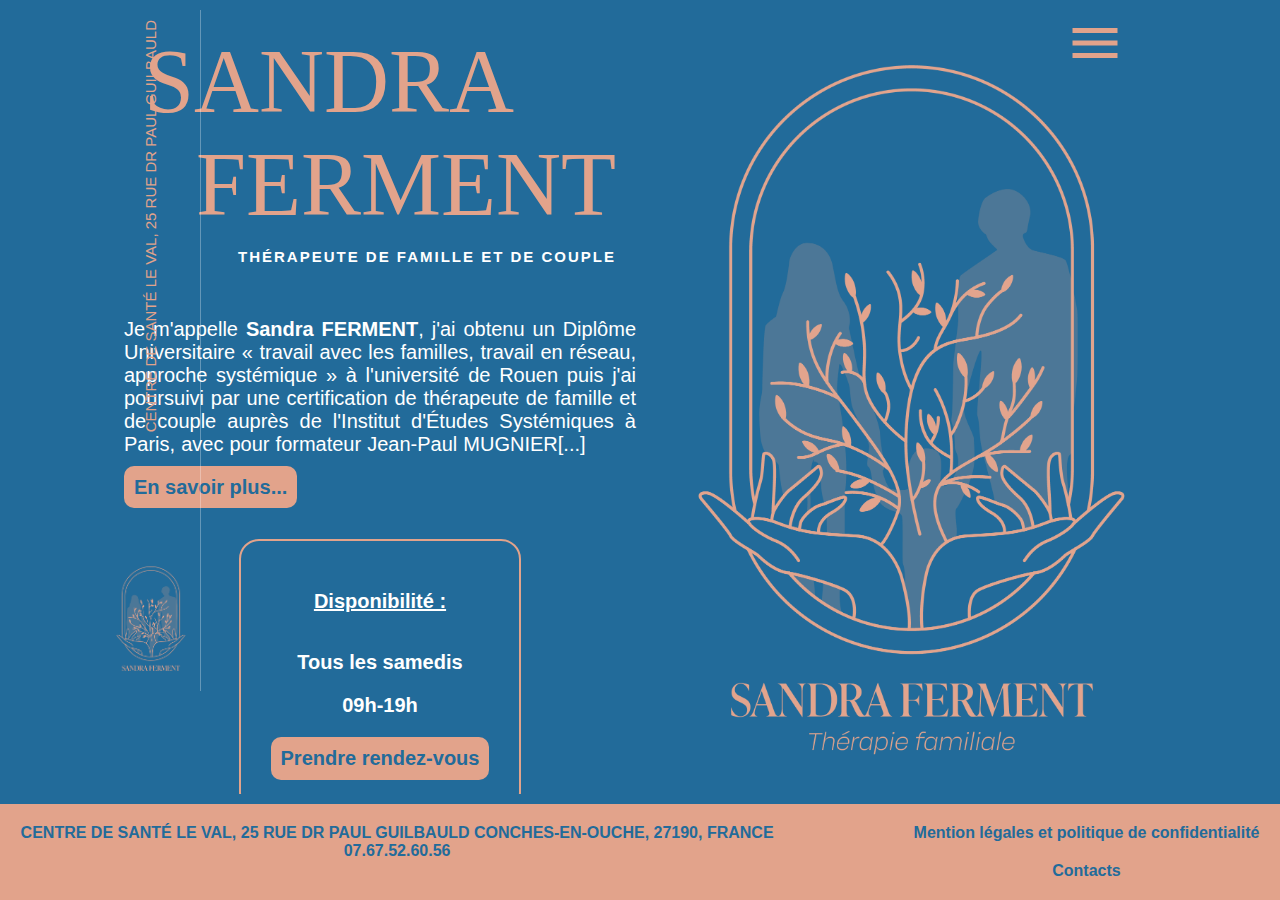
<file: Site Web SANDRA FERMENT/index.html>
<!DOCTYPE html>
<html lang="fr">
    <head>
        <meta>
        <title>Sandra - Thérapie Familliale</title>
        <meta charset="utf-8">
        <meta name="viewport" content="width=device-width, initial-scale=1">
        <meta name="description" content="Sandra FERMENT, Thérapeute de famille et de couple propose ses services avec une approche bienveillante et systémique.">
        <link rel="stylesheet" href="styles/style.css">
        <link rel="icon" href="assets/logo SF-03.png">
        <script src="scripts/script.js" defer></script>
    </head>

    <body>

        <main class="content">        
            <div class="container"><!--Conteneur principal-->
                <div class="aside_container fixed-left"> <!--Bande vertical gauche-->

                        <p class="left_aside aside_block">CENTRE DE SANTÉ LE VAL, 25 RUE DR PAUL GUILBAULD</p>

                    <div class="aside_block">
                        <a href="index.html"><img src="assets/logo SF-04.png" alt="Sandra FERMENT Thérapeute Familiale - Logo" width="80"></a>
                    </div>
                </div> <!--Bande vertical gauche-->

                <div class ="container main-box" style="flex-direction: column;"><!--Block titre + description + dispo-->
                    <div>
                        <header class="block titre-principal">
                            <h1 class="prenom">SANDRA </h1>
                            <h1 class="nom">FERMENT</h1>
                            <h2 class="profession">Thérapeute de famille et de couple</h2>
                        </header>
                        <section class="main_content">
                            <p>Je m'appelle <span class="bold">Sandra FERMENT</span>, j'ai obtenu un Diplôme Universitaire « travail avec les familles, travail en réseau, 
                                approche systémique » à l'université de Rouen puis j'ai 
                                poursuivi par une certification de thérapeute de famille 
                                et de couple auprès de l'Institut d'Études Systémiques 
                                à Paris, avec pour formateur Jean-Paul MUGNIER[...]</p>
                        </section>
                            <a href="A-Propos.html" class="btn">En savoir plus...</a>
                    </div>
                            <aside class="block" style="align-self: center;">
                                <div class="dispo_box">
                                    <p style="text-decoration: underline; line-height: 20px;">Disponibilité :</p>
                                    <p style="margin-bottom: 0;">Tous les samedis</p>
                                    <p>09h-19h</p>
                                    <a href="Rendez-vous.html" class="btn">Prendre rendez-vous</a>
                                </div>
                            </aside>
                </div><!--Block titre + description + dispo-->

                <div class="block grand-logo"><img src="assets/logo SF-01.png" alt="Sandra FERMENT Thérapeute Familiale - Logo" width="500"></div>
     


                
            </div><!--Conteneur principal-->
            
            
        </main>
        
        <nav id="mySidenav" class="sidenav">
            <a id="closeBtn" href="#" class="close"><img src="assets/close-circle-outline.svg" alt="Fermer" width="50px"></a>
                <ul>
                    <li></li>
                    <li class="current"><a href="index.html">Accueil</a></li>
                    <li><a href="A-Propos.html">À propos</a></li>
                    <li><a href="Rendez-vous.html">Rendez-vous</a></li>
                    <li><a href="Contact.html">Contactez-moi</a></li>
                </ul>
            </a>
        </nav>
        <div class="fixed-right">
            <a href="#" id="openBtn" >
                <img src="assets/menu.svg" alt="Menu Burger" width="40%" class="burgerButton">
            </a>
        </div>

    <footer class="content">
        <div class="container bold">
            <div class="block" style="flex-direction: column;">
                <p>CENTRE DE SANTÉ LE VAL, 25 RUE DR PAUL GUILBAULD
                    CONCHES-EN-OUCHE, 27190, FRANCE</p>
                <p>07.67.52.60.56</p>
            </div>
            <div class="block">
                <p class="container" style="flex-direction: column;">
                    <a href="MentionsLegales.html">Mention légales et politique de confidentialité</a>
                    <a href="Contact.html">Contacts</a>
                </p>
            </div>
        </div>
    </footer>
    </body>
</html>
</file>
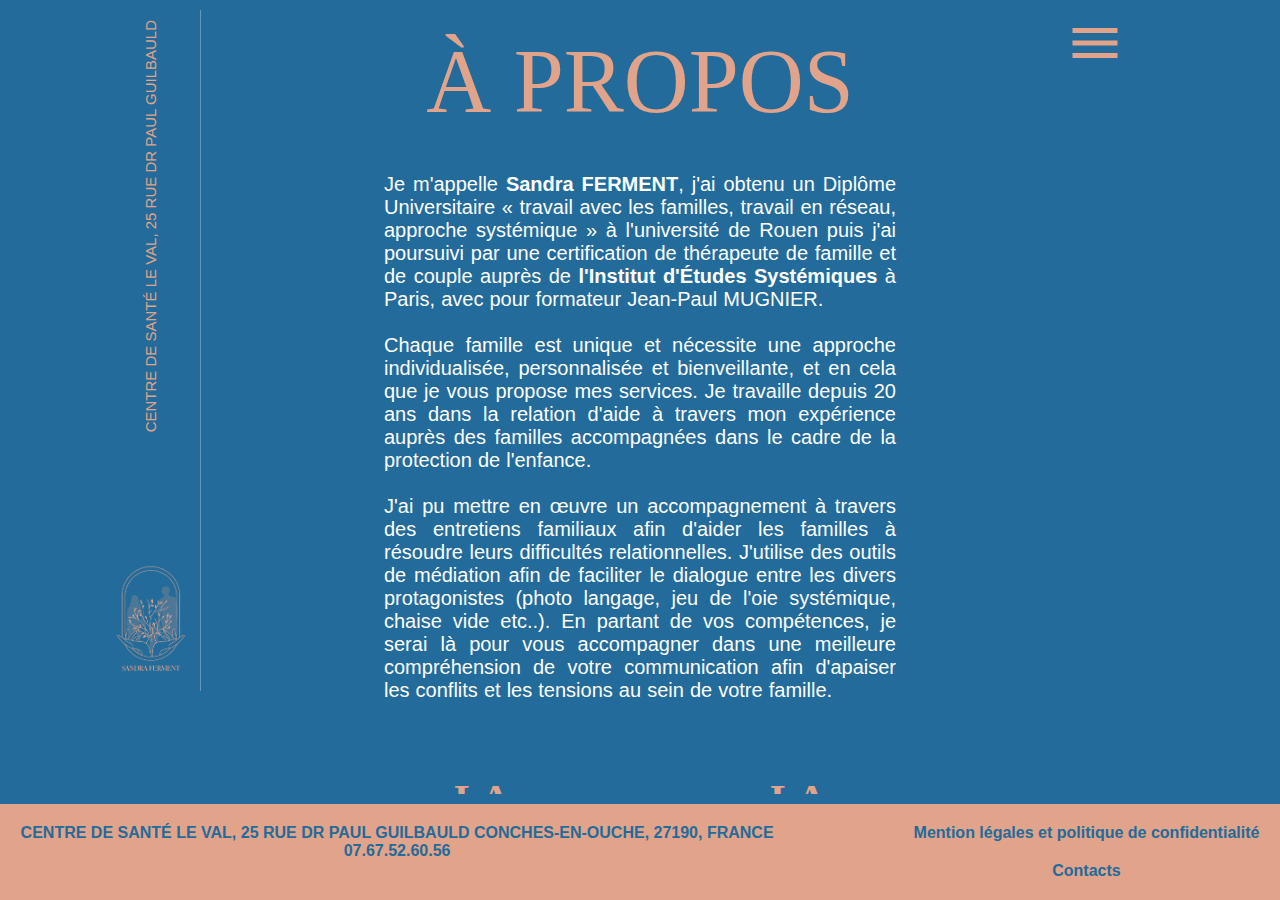
<file: Site Web SANDRA FERMENT/A-Propos.html>
<!DOCTYPE html>
<html lang="fr">
    <head>
        <title>Sandra FERMENT - A propos</title>
        <meta charset="utf-8">
        <meta name="viewport" content="width=device-width, initial-scale=1">
        <meta name="description" content="Sandra FERMENT, Thérapeute de famille et de couple propose ses services avec une approche bienveillante et systémique.">
        <link rel="stylesheet" href="styles/style.css">
        <link rel="icon" href="assets/logo SF-03.png">
        <Script src="scripts/script.js" defer></Script>
    </head>

    <body>

        <main class="content">        
            <div class="container">

                <!--Bande vertical gauche-->
                <div class="aside_container fixed-left"> 

                        <p class="left_aside aside_block">CENTRE DE SANTÉ LE VAL, 25 RUE DR PAUL GUILBAULD</p>

                    <div class="aside_block">
                        <a href="index.html"><img src="assets/logo SF-04.png" alt="Sandra FERMENT Thérapeute Familiale - Logo" width="80"></a>
                    </div>
                </div> 
                <!--=====================-->

                <!--Block titre + description + dispo-->
                <div class ="container main-box" style="flex-direction: column;">
                    <div>
                        <header class="block titre-principal">
                            <h1 class="grandTitre">À propos</h1>
                        </header>
                        <section class="main_content">
                            <p>Je m'appelle <span class="bold">Sandra FERMENT</span>, j'ai obtenu un Diplôme Universitaire « travail avec les 
                                familles, travail en réseau, 
                                approche systémique » à l'université de Rouen puis j'ai 
                                poursuivi par une certification de thérapeute de famille 
                                et de couple auprès de <span class="bold">l'Institut d'Études Systémiques</span> 
                                à Paris, avec pour formateur Jean-Paul MUGNIER.<br><br>
                                Chaque famille est unique et nécessite une approche individualisée, personnalisée et bienveillante, 
                                et en cela que je vous propose mes services. Je travaille depuis 20 ans dans la relation d'aide à 
                                travers mon expérience auprès des familles accompagnées dans le cadre de la protection de l'enfance.<br><br>
                                J'ai pu mettre en œuvre un accompagnement à travers des entretiens familiaux afin d'aider les familles 
                                à résoudre leurs difficultés relationnelles. J'utilise des outils de médiation afin de faciliter le dialogue 
                                entre les divers protagonistes (photo langage, jeu de l'oie systémique, chaise vide etc..). En partant de vos 
                                compétences, je serai là pour vous accompagner dans une meilleure compréhension de votre communication afin 
                                d'apaiser les conflits et les tensions au sein de votre famille.</p>
                        </section>
                        <div class="container">
                            <div class="block blockBox">
                                <header class="grandTitre"><h2>La thérapie familiale</h2></header>
                                <section class="main_content">
                                    <p>La thérapie familiale systémique est une technique spécifique de psychothérapie, 
                                        qui a pour but de favoriser les échanges entre les membres d’une famille. La thérapie 
                                        doit permettre aux membres d’une famille, d’évoluer ensemble vers un fonctionnement plus souple, 
                                        de dépasser une situation de crise, d’autoriser l’évolution individuelle de chacun des membres, 
                                        de trouver de nouveaux équilibres, d’éviter les répétitions transgénérationnelles et de comprendre 
                                        l’histoire et l’évolution de sa famille à travers l’utilisation d’objets de médiation et de mis en 
                                        situation. <br><br>
                                        Cette évolution tient compte des évènements et de l’histoire de la vie du groupe. Au cours des séances, 
                                        le dialogue des membres de la famille entre eux et avec le thérapeute aide à comprendre et résoudre les
                                        problèmes ou difficultés rencontrés par la famille. <br><br>
                                        Le thérapeute aide la famille à mettre en place de nouveaux comportements 
                                        plus sains en utilisant divers outils comme les jeux de rôles, par exemple. 
                                        L’approche systémique en thérapie familiale accorde une grande attention aux émotions ressenties par 
                                        la personne en souffrance, mais également à celles de son entourage et à leurs réactions.</p>
                                </div>

                                </section>
                            <div class="block blockBox">
                                <header class="grandTitre"><h2>La thérapie de couple</h2></header>
                                <section class="main_content">
                                    <p>Le couple peut traverser des épreuves, des doutes, des tempêtes, comment et où trouver de 
                                        l'aide pour affronter ces tourments? Je vous propose de vous recevoir dans le cadre d'une 
                                        thérapie de couple afin que chacun des membres reçoive l'écoute nécessaire et être compris 
                                        dans ses attentes, ses doutes et ses besoins propres face à l'entité couple. </p>
                                </div>

                                </section>
                            </div>

                        </div>
                    </div>
                </div>
            <!--=====================-->

                
            </div>

        </main>

        <nav id="mySidenav" class="sidenav">
            <a id="closeBtn" href="#" class="close"><img src="assets/close-circle-outline.svg" alt="fermer" width="50px"></a>
                <ul>
                    <li></li>
                    <li><a href="index.html">Accueil</a></li>
                    <li class="current"><a href="A-Propos.html">À propos</a></li>
                    <li><a href="Rendez-vous.html">Rendez-vous</a></li>
                    <li><a href="Contact.html">Contactez-moi</a></li>
                </ul>
            </a>
        </nav>
        <div class="fixed-right">
            <a href="#" id="openBtn" >
                <img src="assets/menu.svg" alt="Menu Burger" width="40%" class="burgerButton">
            </a>
        </div>

    <footer class="content">
        <div class="container bold">
            <div class="block" style="flex-direction: column;">
                <p>CENTRE DE SANTÉ LE VAL, 25 RUE DR PAUL GUILBAULD
                    CONCHES-EN-OUCHE, 27190, FRANCE</p>
                <p>07.67.52.60.56</p>
            </div>
            <div class="block">
                <p class="container" style="flex-direction: column;">
                    <a href="MentionsLegales.html">Mention légales et politique de confidentialité</a>
                    <a href="Contact.html">Contacts</a>
                </p>
            </div>
        </div>
    </footer>
    </body>
</html>
</file>
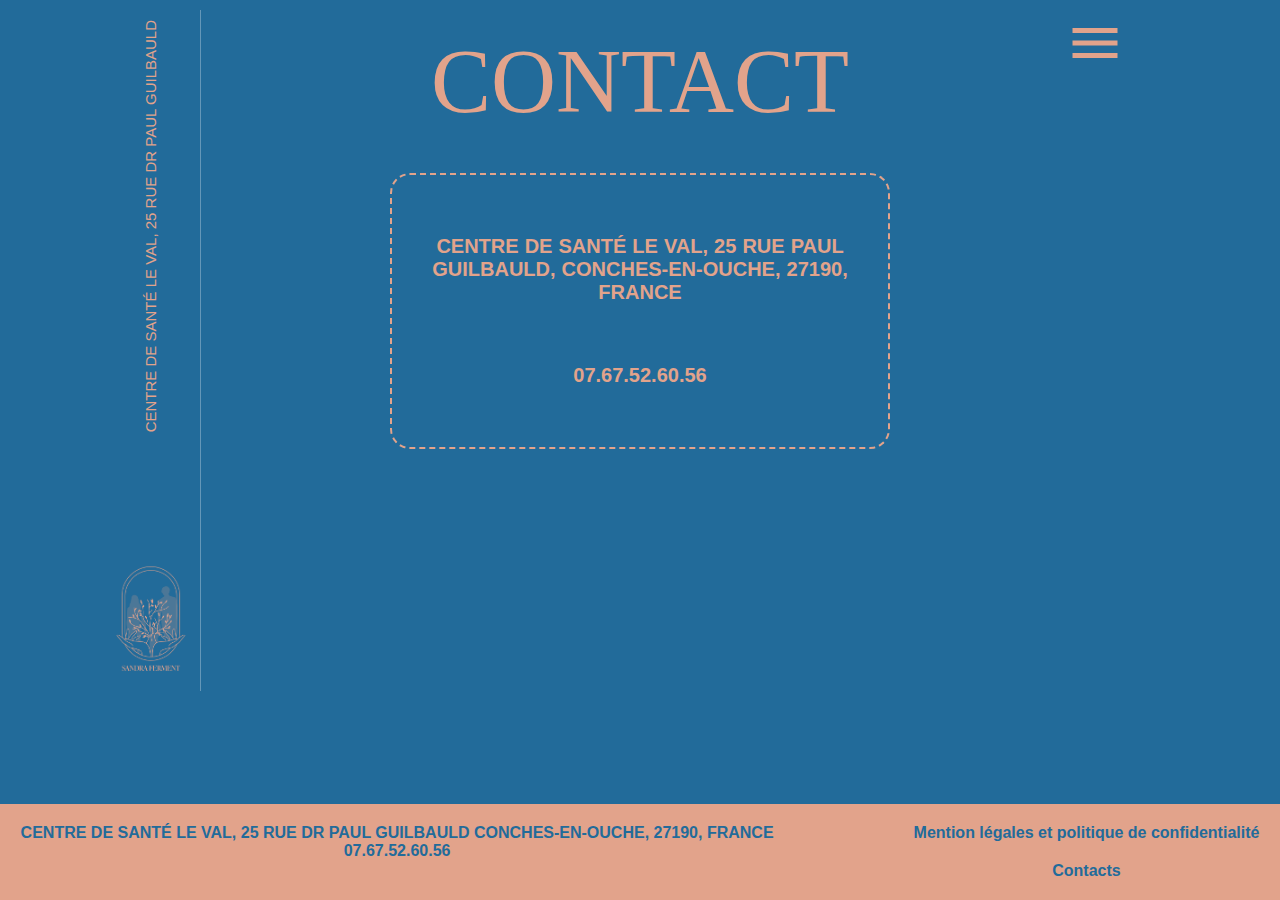
<file: Site Web SANDRA FERMENT/Contact.html>
<!DOCTYPE html>
<html lang="fr">
    <head>
        <title>Sandra FERMENT - Contact</title>
        <meta name="description" content="Sandra FERMENT, Thérapeute de famille et de couple propose ses services avec une approche bienveillante et systémique.">
        <meta charset="utf-8">
        <link rel="stylesheet" href="styles/style.css">
        <link rel="icon" href="assets/logo SF-03.png">
        <meta name="viewport" content="width=device-width, initial-scale=1">
        <script src="scripts/script.js" defer></script>
    </head>

    <body class="wrapper">

        <main class="content">        
            <div class="container"><!--Conteneur principal-->

                <div class="aside_container fixed-left"> <!--Bande vertical gauche-->

                        <p class="left_aside aside_block">CENTRE DE SANTÉ LE VAL, 25 RUE DR PAUL GUILBAULD</p>

                    <div class="aside_block">
                        <a href="index.html"><img src="assets/logo SF-04.png" alt="Sandra FERMENT Thérapeute Familiale - Logo" width="80"></a>
                    </div>
                </div> <!--Bande vertical gauche-->

                <div class ="container main-box columnBlock"><!--Block titre + description + dispo-->
                        <header class="block titre-principal"><h1 class="grandTitre">CONTACT</h1></header>
                        <section class="main_content block contact-box">
                            <p class="block lien">
                                <a href="https://www.google.com/maps/place/Th%C3%A9rapie+Familiale+-+Sandra+Ferment/@48.9662635,0.9425406,18z/data=!3m1!4b1!4m6!3m5!1s0x6347aa23d77841e3:0xbb8952223116530c!8m2!3d48.9662623!4d0.943451!16s%2Fg%2F11lzkdvgcb?entry=ttu&g_ep=EgoyMDI1MDIxNy4wIKXMDSoASAFQAw%3D%3D" target="_blank">CENTRE DE SANTÉ LE VAL, 25 RUE PAUL GUILBAULD, CONCHES-EN-OUCHE, 27190, FRANCE</a>
                            </p>
                            <p class="block lien">
                                <a href="tel:+33767526056">07.67.52.60.56</a>
                            </p>
                                </div>
                        </section>
                </div><!--Block titre + description + dispo-->
     
                
            </div><!--Conteneur principal-->

            
        </main>

        <nav id="mySidenav" class="sidenav">
            <a id="closeBtn" href="#" class="close"><img src="assets/close-circle-outline.svg" alt="fermer" width="50px"></a>
                <ul>
                    <li></li>
                    <li><a href="index.html">Accueil</a></li>
                    <li><a href="A-Propos.html">À propos</a></li>
                    <li><a href="Rendez-vous.html">Rendez-vous</a></li>
                    <li class="current"><a href="Contact.html">Contactez-moi</a></li>
                </ul>
            </a>
        </nav>
        <div class="fixed-right">
            <a href="#" id="openBtn" >
                <img src="assets/menu.svg" alt="Menu Burger" width="40%" class="burgerButton">
            </a>
        </div>

        <footer class="content">
            <div class="container bold">
                <div class="block" style="flex-direction: column;">
                    <p>CENTRE DE SANTÉ LE VAL, 25 RUE DR PAUL GUILBAULD
                        CONCHES-EN-OUCHE, 27190, FRANCE</p>
                    <p>07.67.52.60.56</p>
                </div>
                <div class="block">
                    <p class="container" style="flex-direction: column;">
                        <a href="MentionsLegales.html">Mention légales et politique de confidentialité</a>
                        <a href="Contact.html">Contacts</a>
                    </p>
                </div>
            </div>
        </footer>
    </body>
</html>
</file>
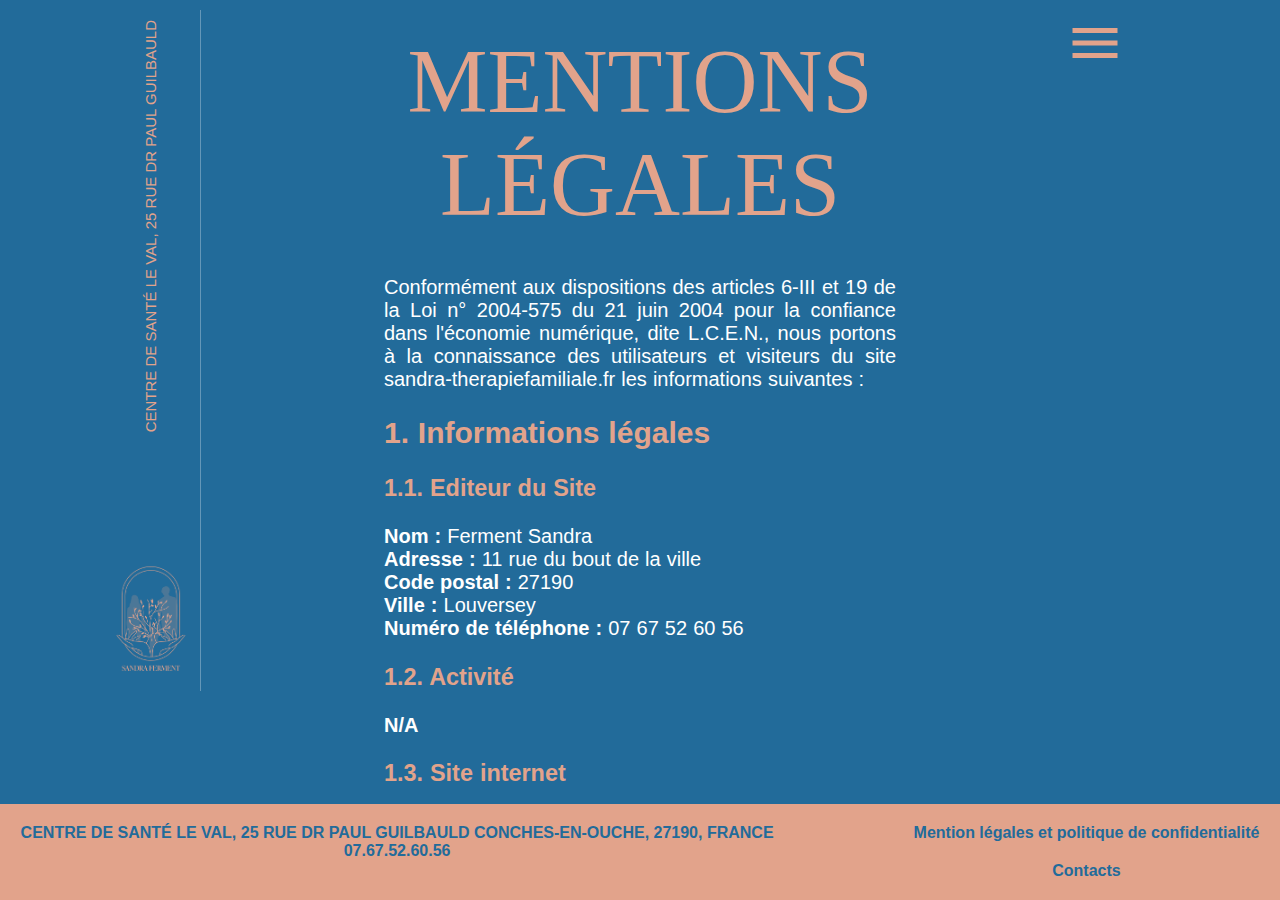
<file: Site Web SANDRA FERMENT/MentionsLegales.html>
<!DOCTYPE html>
<html lang="fr">
    <head>
        <title>Sandra FERMENT - Mentions Légales</title>
        <meta charset="utf-8">
        <link rel="stylesheet" href="styles/style.css">
        <link rel="icon" href="assets/logo SF-03.png">
        <meta name="viewport" content="width=device-width, initial-scale=1">
        <Script src="scripts/script.js" defer></Script>
    </head>

    <body>

        <main class="content">        
            <div class="container">

                <!--Bande vertical gauche-->
                <div class="aside_container fixed-left"> 

                        <p class="left_aside aside_block">CENTRE DE SANTÉ LE VAL, 25 RUE DR PAUL GUILBAULD</p>

                    <div class="aside_block">
                        <a href="index.html"><img src="assets/logo SF-04.png" alt="Logo" width="80"></a>
                    </div>
                </div> 
                <!--=====================-->

                <!--Block titre + description + dispo-->
                <div class ="container main-box" style="flex-direction: column;">
                    <div>
                        <section class="main_content">
                            <header class="block titre-principal">
                                <h1 class="grandTitre">Mentions légales</h1>
                            </header>
                            <p>
                                Conformément aux dispositions des articles 6-III et 19 de la Loi n° 2004-575 du 21 juin 2004 pour la confiance dans l'économie numérique, dite L.C.E.N., nous portons à la connaissance des utilisateurs et visiteurs du site sandra-therapiefamiliale.fr les informations suivantes :
                            </p>
                            <h2>1. Informations légales</h2>
                            <h3>1.1. Editeur du Site</h3>                        
                            <p>
                                <span class="bold">Nom : </span>Ferment Sandra <br/>
                                <span class="bold">Adresse : </span>11 rue du bout de la ville<br/>
                                <span class="bold">Code postal : </span> 27190<br/>
                                <span class="bold">Ville : </span> Louversey<br/>
                                <span class="bold">Numéro de téléphone : </span> 07 67 52 60 56
                            </p>
                            <h3>1.2. Activité</h3>
                            <p><span class="bold">N/A</span></p>
                            <h3>1.3. Site internet</h3>
                                Le site internet est hébergé sur le domaine : sandra-therapiefamiliale.fr
                            <h3>1.4. Responsable de la publication</h3>
                            <p>
                                Responsable de la publication : Ferment Sandra <br/>
                                Email : sandra.ferment26@gmail.com<br/>
                                Tél. : 07 67 52 60 56<br/>
                                Ville du tribunal de compétence en cas de litige : Évreux
                            </p>
                            <h3>1.5. Agence / Webmaster</h3>
                            <p>
                                Nom : Ferment Rémi <br/>
                                Adresse : 2617 B cité la Fayette<br/>
                                Code postal : 27000<br/>
                                Ville : Evreux<br/>
                                Pays : France<br/>
                                Email : ferment.remi.pro@gmail.com<br/>
                                Tél. : 06 51 27 20 26
                                
                            </p>
                            <h3>1.6. Hébergement</h3>
                            <p>
                                Entreprise : Gandi SAS<br/>
                                Adresse : 63/65 63 BOULEVARD MASSENA<br/>
                                Code postal : 75013<br/>
                                Ville : Paris<br/>
                                Pays : France<br/>
                                Site web : gandi.net
                            </p>
                            <h2>2. Présentation et principe</h2>
                            <p>
                                Est désigné ci-après : Utilisateur, tout internaute se connectant et utilisant le site susnommé : sandra-therapiefamiliale.fr
                                Ferment Sandra s’efforce de fournir sur le site sandra-therapiefamiliale.fr les informations les plus précises et à jour possibles 
                                (sous réserve de modifications apportées depuis leur mise en ligne), mais ne saurait garantir l'exactitude, la complétude et l'actualité 
                                des informations diffusées sur son site, qu’elles soient de son fait ou du fait des tiers partenaires qui lui fournissent ces informations. 
                                En conséquence, l'internaute devra donc s'assurer de l'exactitude des informations et signaler toutes modifications du site qu'il jugerait utile. 
                                Ferment Sandra n'est en aucun cas responsable de l'utilisation faite de ces informations, et de tout préjudice direct ou indirect pouvant en découler.
                            </p>
                            <h2>3. Accessibilité</h2>
                            <p>
                                Le site sandra-therapiefamiliale.fr est par principe accessible aux utilisateurs 24/24h, 7/7j, sauf interruption, programmée ou non, pour les besoins de sa 
                                maintenance ou en cas de force majeure. En cas d’impossibilité d’accès au service, Ferment Sandra s’engage à faire son maximum afin de rétablir l’accès au 
                                service. N’étant soumis qu’à une obligation de moyen, Ferment Sandra ne saurait être tenu pour responsable de tout dommage, quelle qu’en soit la nature, 
                                résultant d’une indisponibilité du service.
                            </p>
                            <h2>4. Propriété intellectuelle</h2>
                            <p>
                                Ferment Sandra est propriétaire exclusif de tous les droits de propriété intellectuelle ou détient les droits d’usage sur tous les éléments accessibles sur le 
                                site, tant sur la structure que sur les textes, images, graphismes, logo, icônes, sons, logiciels…
                                Toute reproduction totale ou partielle du site sandra-therapiefamiliale.fr, représentation, modification, 
                                publication, adaptation totale ou partielle de l'un quelconque de ces éléments est interdite, sauf autorisation 
                                écrite préalable de Ferment Sandra. À défaut, elle sera considérée comme constitutive d’une contrefaçon et passible 
                                de poursuite conformément aux dispositions des articles L.335-2 et suivants du Code de Propriété Intellectuelle.
                            </p>
                            <h2>5. Liens hypertextes et cookies</h2>
                            <h3>5.1. Liens hypertexte</h3>
                            <p>
                                Le site sandra-therapiefamiliale.fr peut contenir un certain nombre de liens hypertextes vers d’autres sites. Ferment Sandra ne dispose d'aucun moyen pour contrôler les sites en connexion avec son site internet et ne répond pas de la disponibilité de tels sites et sources externes, ni ne la garantit. Ferment Sandra ne peut être tenue pour responsable de tout dommage, de quelque nature que ce soit, résultant du contenu de ces sites ou sources externes, et notamment des informations, produits ou services qu’ils proposent.
                                Si vous naviguez vers un de ces sites, veuillez noter qu’ils possèdent leur propre politique de confidentialité et que notre responsabilité s’arrête au moment où vous quittez notre site.
                                Les propriétaires de sites internet tiers ne peuvent mettre en place un hyperlien en direction de ce site sans l'autorisation expresse et préalable de Ferment Sandra qui se réserve le droit d’accepter ou de refuser un hyperlien sans avoir à en justifier sa décision.
                            </p>
                            <h3>5.2. Cookies</h3>
                            <p>
                                L’utilisateur est informé que lors de ses visites sur le site sandra-therapiefamiliale.fr, un ou des cookies sont susceptibles de s’installer automatiquement sur son ordinateur par l'intermédiaire de son logiciel de navigation. Un cookie est un bloc de données qui ne permet pas d'identifier l'utilisateur, mais qui enregistre des informations relatives à la navigation de celui-ci sur le site. Il contient plusieurs données qui sont stockées sur votre ordinateur dans un simple fichier texte auquel un serveur accède pour lire et enregistrer des informations.
                                Le paramétrage du logiciel de navigation permet d’informer de la présence de cookie et éventuellement, de la refuser de la manière décrite à l’adresse suivante : www.cnil.fr.
                            </p>
                            <h3>5.3. Les cookies tiers</h3>
                            <p>
                                Notre site peut contenir des liens vers ou depuis des sites partenaires et d’autres sites tiers. Si vous naviguez vers un de ces sites, veuillez noter qu’ils possèdent leur propre politique de confidentialité et que notre responsabilité s’arrête au moment où vous quittez notre site. Vérifiez les politiques de confidentialité avant de transmettre vos données personnelles à des sites tiers.
                            </p>
                            <h2>6. Protection des biens et des personnes - gestion des données personnelles</h2>
                            <p>
                                Le Client est informé des réglementations concernant la communication marketing, la loi du 21 Juin 2014 pour la confiance dans l’Economie Numérique, la Loi Informatique et Liberté du 06 Août 2004 ainsi que du Règlement Général sur la Protection des Données (RGPD : n° 2016-679).
                            </p>
                            <h3>6.1. Responsables de la collecte des données personnelles</h3>
                            <p>
                                Pour les données personnelles collectées dans le cadre de la création du compte personnel de l’utilisateur et de sa navigation sur le Site, le responsable du traitement des Données Personnelles est : Sandra Ferment. sandra-therapiefamiliale.fr est représenté par Ferment Sandra, son représentant légal.
                                En tant que responsable du traitement des données qu’il collecte, sandra-therapiefamiliale.fr s’engage à respecter le cadre des dispositions légales en vigueur. Il lui appartient notamment au Client d’établir les finalités de ses traitements de données, de fournir à ses prospects et clients, à partir de la collecte de leurs consentements, une information complète sur le traitement de leurs données personnelles et de maintenir un registre des traitements conforme à la réalité. Chaque fois que sandra-therapiefamiliale.fr prend toutes les mesures raisonnables pour s’assurer de l’exactitude et de la pertinence des données personnelles au regard des finalités pour lesquelles sandra-therapiefamiliale.fr les traite.
                            </p>
                            <h3>6.2. Finalité des données collectées</h3>
                            <p>
                                sandra-therapiefamiliale.fr est susceptible de traiter tout ou partie des données :
                                <ul>
                                    <li>pour permettre la navigation sur le Site et la connexion à l'espace privée par l’utilisateur : données de connexion et d’utilisation du Site</li>
                                    <li>pour prévenir et lutter contre la fraude informatique (spamming, hacking…) : matériel informatique utilisé pour la navigation, l’adresse IP, 
                                        pages visitées</li>
                                        <li>pour améliorer la navigation sur le Site : données de connexion et d’utilisation</li>
                                </ul>
                                sandra-therapiefamiliale.fr ne commercialise pas vos données personnelles qui sont donc uniquement utilisées par nécessité ou à des fins statistiques et d’analyses.
                            </p>
                            <h2>7- Limitation de responsabilité</h2>
                            <p>
                                Les informations contenues sur ce site sont aussi précises que possible et le site est périodiquement remis à jour, mais peut toutefois contenir des inexactitudes, des omissions ou des lacunes. Si vous constatez une lacune, erreur ou ce qui paraît être un dysfonctionnement, merci de bien vouloir le signaler par email en décrivant le problème de la manière la plus précise possible (page posant problème, action déclenchante, type d’ordinateur et de navigateur utilisé, …). sandra-therapiefamiliale.fr ne peut pas être tenu responsable des lacunes, erreurs ou dysfonctionnement engendrés.
                                Tout contenu téléchargé se fait aux risques et périls de l'utilisateur et sous sa seule responsabilité. Par conséquent, Ferment Sandra ne saurait être tenue responsable d'un quelconque dommage subi par l'ordinateur de l'utilisateur ou d'une quelconque perte de données consécutives au téléchargement.
                                Les liens hypertextes mis en place dans le cadre du présent site internet en direction d'autres ressources présentes sur le réseau Internet ne sauraient engager la responsabilité de Ferment Sandra.
                                A propos des mentions légales :
                                Les mentions légales définies sur cette page s'appliquent à l'ensemble du présent site internet et sont susceptibles d'évoluer sans préavis. L'Utilisateur du site est donc invité à les consulter régulièrement afin d'en prendre connaissance.
                            </p><br>
                        </section>
                        <section>
                            <header><h1 class="grandTitre">Politique de confidentialité<br>&<br> Protection des données personnelles</h1></header>
                            <h2>Collecte des données personnelles</h2>
                            <p>
                                Les seules données personnelles collectées sur du Site sandra-therapiefamiliale.fr sont celles que vous renseignez volontairement dans les champs du formulaire de contact : nom, prénom, téléphone, adresse électronique, détail de la demande.
                                Ferment Sandra, en tant que responsable du site, utilisera les données que vous avez transmises uniquement pour répondre à votre demande. Il est responsable du traitement de ces données à caractère personnel.
                            </p>
                            <h2>Finalités de la collecte</h2>
                            <p>
                                Les renseignements collectés sont utilisés pour les finalités suivantes (en fonction de vos choix et de la nature de vos demandes)
                                <ul>
                                    <li>La prise de rendez-vous de consultation, ou leur modification.</li>
                                    <li>La réponse à vos questions concernant la pratique professionnelle de Ferment Sandra</li>
                                </ul>
                            </p>
                            <h2>Durée de conservation des données</h2>
                            <p>
                                Vos données personnelles sont conservées pendant la durée nécessaire aux finalités précitées. Elles sont détruites dès que Ferment Sandra n’en n’a plus l’usage professionnel. Votre adresse mail ne sera jamais cédée ni vendue à qui que ce soit. Les données ne seront pas communiquées à des tiers.
                            </p>
                            <h2>Droits des personnes concernées par la collecte</h2>
                            <p>
                                Vous disposez d’un droit d’accès, de rectification, d’effacement, de limitation ou d’opposition quant à l’utilisation de vos données. <br>
                                Vous pouvez l’exercer auprès de : Ferment Sandra, 11 rue du bout de la ville, 27190, Louversey. <br>
                                Vous pouvez demander de corriger ou d’effacer vos données personnelles en envoyant un mail ou via le formulaire de contact du site en précisant 
                                “Traitement des données personnelles”. <br>
                                Dans le corps du mail, vous devrez préciser votre nom, prénom, votre adresse mail, ainsi que le détail de votre demande. <br>
                                Nous vous invitons à contacter le responsable du site si vous pensez que vos données personnelles n’ont pas été traitées correctement ou si 
                                nous n’avons pas satisfaits à vos exigences.
                            </p>
                            <h2>Réclamation</h2>
                            <p>
                                Vous pouvez exercer un recours auprès de la CNIL, qui garantit la protection de vos droits. Elle peut être saisie en ligne ou par courrier :
                                <ul>
                                    <li>en ligne : <a href="https://www.cnil.fr/fr/plaintes/internet" target="_blank" class="linkML">https://www.cnil.fr/fr/plaintes/internet</a></li>
                                    <li>par courrier : 3, place de Fontenoy, TSA 80715-77334, 75334 PARIS CEDEX 07</li>
                                </ul>
                            </p>
                            <h2>Les Cookies</h2>  
                            <p>
                                Les cookies sont de petits fichiers textes qui sont enregistrés temporairement sur votre ordinateur ou votre téléphone mobile lorsque vous visitez un site web. Ils sont généralement utilisés pour faire fonctionner des sites Internet ou améliorer l’efficacité de leurs fonctionnements. Les cookies aident les sites Internet à reconnaître votre appareil et à retenir les informations relatives à votre visite (par ex. votre langue préférentielle, police privilégiée et autres préférences). La plupart des navigateurs Internet sont configurés pour accepter les cookies, mais vous pouvez modifier cette configuration pour refuser les cookies ou être alerté lorsqu’un cookie est envoyé. Notez toutefois que certaines parties de nos Sites Internet pourraient ne pas fonctionner correctement si vous refusez les cookies.
                                Nous n’utilisons pas les cookies pour vous suivre ou vous identifier personnellement, mais pour faciliter la navigation sur le site internet.
                                La plupart des navigateurs vous permettent de gérer vos préférences en matière de cookies en changeant les paramètres de votre navigateur. Si vous acceptez nos cookies mais souhaitez par la suite retirer votre consentement, vous pouvez désactiver tous les cookies déjà présents sur votre ordinateur et modifier les paramètres de votre navigateur pour les bloquer à l’avenir. Veuillez consulter la fonction « Aide » de votre navigateur pour plus de précisions.
                            </p>
                            <h2>Types de cookies utilisés</h2>
                            <p>
                                Cookies internes nécessaires au site pour fonctionner
                                Ces cookies permettent au site de fonctionner de manière optimale. Vous pouvez vous y opposer et les supprimer en utilisant les paramètres de votre navigateur, cependant votre expérience utilisateur risque d’être dégradée.
                                Cookies de mesure d’audience
                                En vue d’adapter le site aux demandes de ses visiteurs, le nombre de visites, le nombre de pages vues ainsi que l’activité des visiteurs sur le site et leur fréquence de retour sont mesurés.
                            </p>
                        </section>

                        </div>
                    </div>
                </div>
            <!--=====================-->

                
            </div>

        </main>

        <nav id="mySidenav" class="sidenav">
            <a id="closeBtn" href="#" class="close"><img src="assets/close-circle-outline.svg" alt="fermer" width="50px"></a>
                <ul>
                    <li></li>
                    <li><a href="index.html">Accueil</a></li>
                    <li><a href="A-Propos.html">À propos</a></li>
                    <li><a href="Rendez-vous.html">Rendez-vous</a></li>
                    <li><a href="Contact.html">Contactez-moi</a></li>
                </ul>
            </a>
        </nav>
        <div class="fixed-right">
            <a href="#" id="openBtn" >
                <img src="assets/menu.svg" alt="Menu Burger" width="40%" class="burgerButton">
            </a>
        </div>

    <footer class="content">
        <div class="container bold">
            <div class="block" style="flex-direction: column;">
                <p>CENTRE DE SANTÉ LE VAL, 25 RUE DR PAUL GUILBAULD
                    CONCHES-EN-OUCHE, 27190, FRANCE</p>
                <p>07.67.52.60.56</p>
            </div>
            <div class="block">
                <p class="container" style="flex-direction: column;">
                    <a href="MentionsLegales.html">Mention légales et politique de confidentialité</a>
                    <a href="Contact.html">Contacts</a>
                </p>
            </div>
        </div>
    </footer>
    </body>
</html>
</file>
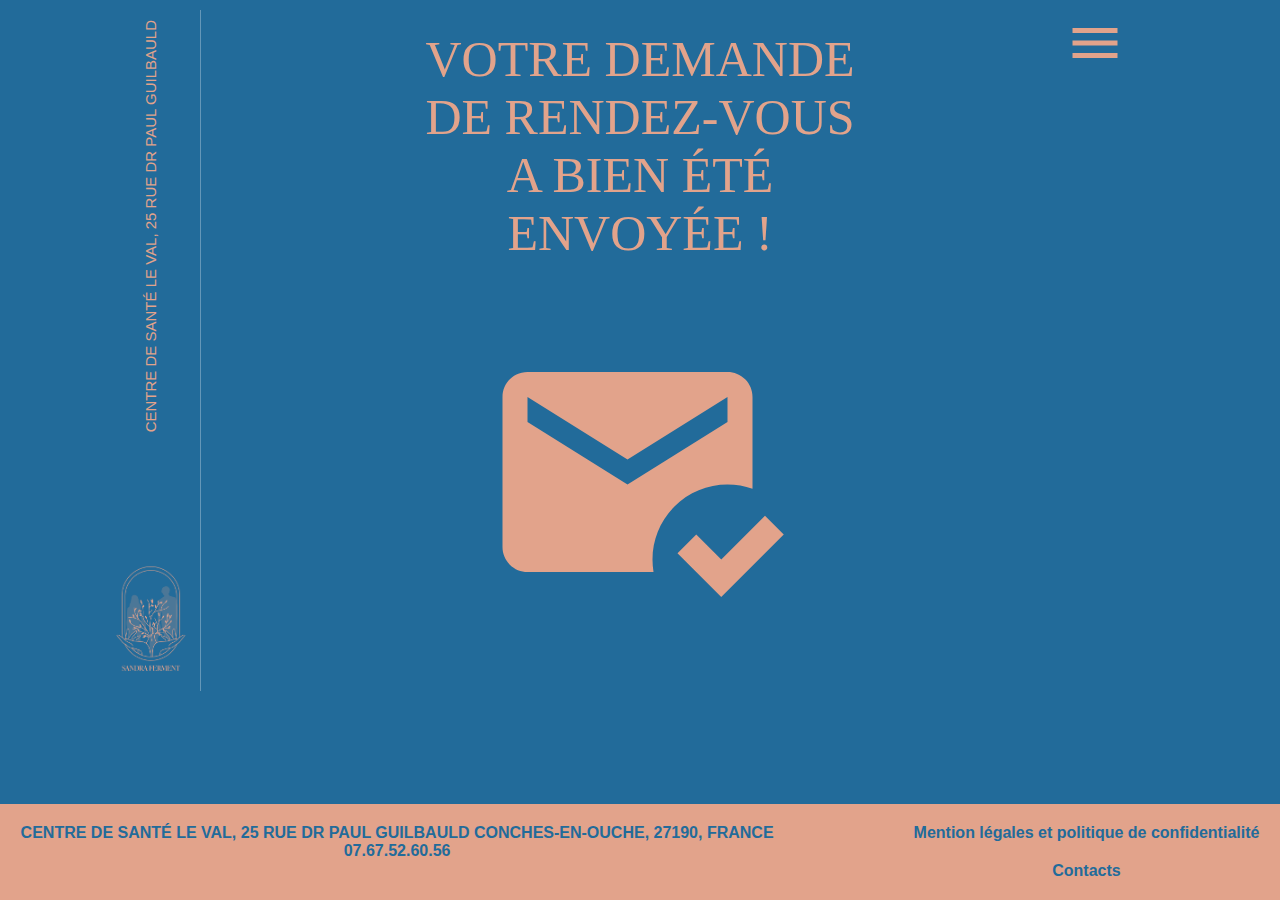
<file: Site Web SANDRA FERMENT/MessageEnvoye.html>
<!DOCTYPE html>
<html lang="fr">
    <head>
        <title>Sandra FERMENT - Rendez-vous</title>
        <meta charset="utf-8">
        <link rel="stylesheet" href="styles/style.css">
        <link rel="icon" href="assets/logo SF-03.png">
        <meta name="viewport" content="width=device-width, initial-scale=1">
        <Script src="scripts/script.js" defer></Script>
    </head>

    <body>

        <main class="content">        
            <div class="container"><!--Conteneur principal-->
                
                <div class="aside_container fixed-left"> <!--Bande vertical gauche-->

                        <p class="left_aside aside_block">CENTRE DE SANTÉ LE VAL, 25 RUE DR PAUL GUILBAULD</p>

                    <div class="aside_block">
                        <a href="index.html"><img src="assets/logo SF-04.png" alt="Logo" width="80"></a>
                    </div>
                </div> <!--Bande vertical gauche-->

                <div class ="container main-box" style="flex-direction: column;">
                    <div class="block">
                        <header><h1 class="grandTitre titre">VOTRE DEMANDE DE RENDEZ-VOUS A BIEN ÉTÉ ENVOYÉE !</h1></header>
                    </div>
                    <div class="block">
                        <img src="assets/email-check.svg" alt="Email Ok" width="300px">
                    </div>
                </div>
                
                
            </div><!--Conteneur principal-->

        </main>

        <nav id="mySidenav" class="sidenav">
            <a id="closeBtn" href="#" class="close"><img src="assets/close-circle-outline.svg" alt="fermer" width="50px"></a>
                <ul>
                    <li></li>
                    <li><a href="index.html">Accueil</a></li>
                    <li><a href="A-Propos.html">À propos</a></li>
                    <li><a href="Rendez-vous.html">Rendez-vous</a></li>
                    <li><a href="Contact.html">Contactez-moi</a></li>
                </ul>
            </a>
        </nav>
        <div class="fixed-right">
            <a href="#" id="openBtn" >
                <img src="assets/menu.svg" alt="Menu Burger" width="40%" class="burgerButton">
            </a>
        </div>

    <footer class="content">
        <div class="container bold">
            <div class="block" style="flex-direction: column;">
                <p>CENTRE DE SANTÉ LE VAL, 25 RUE DR PAUL GUILBAULD
                    CONCHES-EN-OUCHE, 27190, FRANCE</p>
                <p>07.67.52.60.56</p>
            </div>
            <div class="block">
                <p class="container" style="flex-direction: column;">
                    <a href="MentionsLegales.html">Mention légales et politique de confidentialité</a>
                    <a href="Contact.html">Contacts</a>
                </p>
            </div>
        </div>
    </footer>
    </body>
</html>
</file>
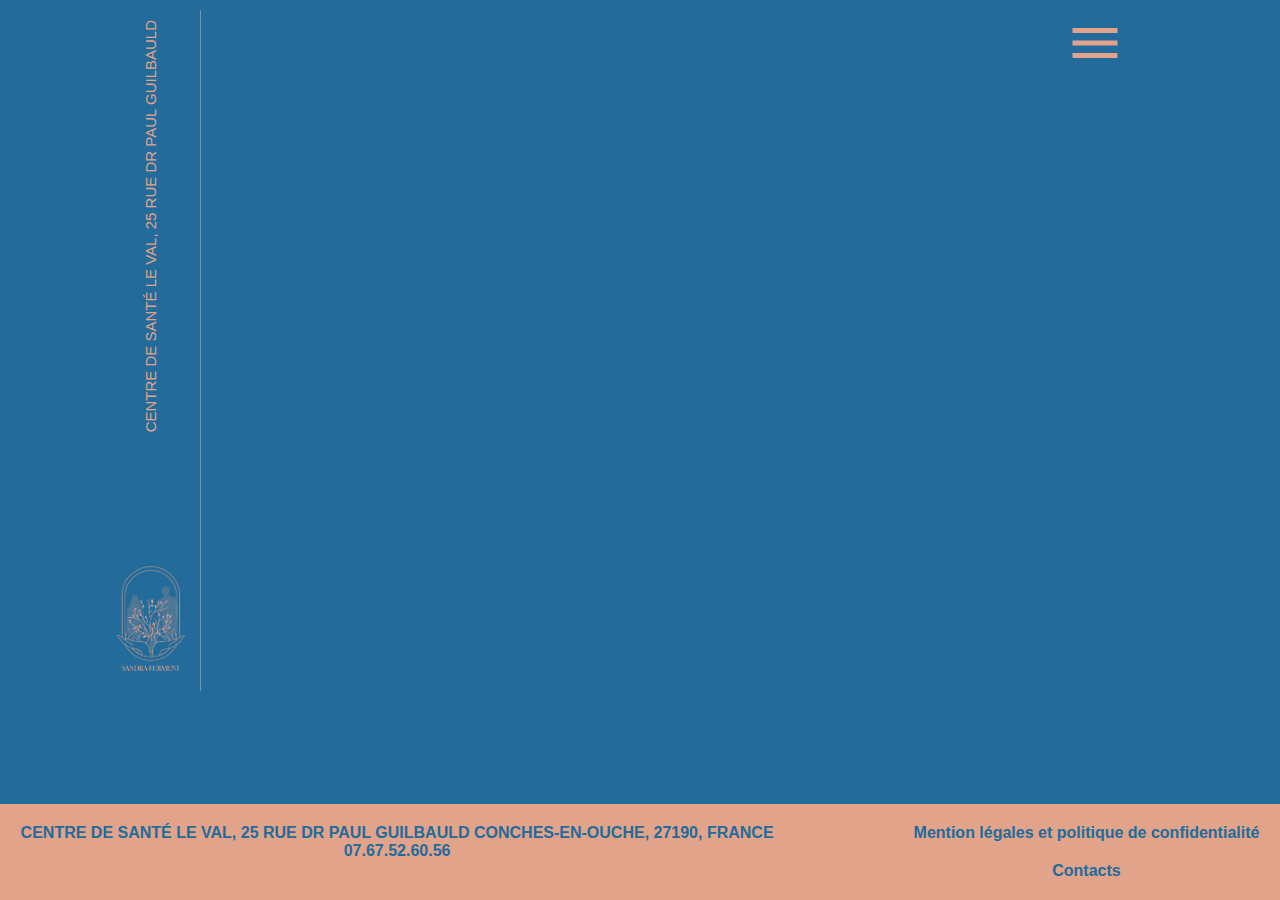
<file: Site Web SANDRA FERMENT/PageVierge.html>
<!DOCTYPE html>
<html>
    <head>
        <title>Sandra FERMENT - A propos</title>
        <meta charset="utf-8">
        <link rel="stylesheet" href="styles/style.css">
        <meta name="viewport" content="width=device-width, initial-scale=1">
        <Script src="scripts/script.js" defer></Script>
    </head>

    <body>

        <main class="content">        
            <div class="container"><!--Conteneur principal-->

                <div class="aside_container fixed-left"> <!--Bande vertical gauche-->

                        <p class="left_aside aside_block">CENTRE DE SANTÉ LE VAL, 25 RUE DR PAUL GUILBAULD</p>

                    <div class="aside_block">
                        <a href="index.html"><img src="assets/logo SF-04.png" alt="Logo" width="80"></a>
                    </div>
                </div> <!--Bande vertical gauche-->

                <div class ="container main-box" style="flex-direction: column;"><!--Block titre + description + dispo-->
                    
                    

                </div><!--Block titre + description + dispo-->

                
                
            </div><!--Conteneur principal-->

        </main>

        <nav id="mySidenav" class="sidenav">
            <a id="closeBtn" href="#" class="close"><img src="assets/close-circle-outline.svg" alt="fermer" width="50px"></a>
                <ul>
                    <li></li>
                    <li class="current"><a href="index.html">Accueil</a></li>
                    <li><a href="A-Propos.html">À propos</a></li>
                    <li><a href="Rendez-vous.html">Rendez-vous</a></li>
                    <li><a href="Contact.html">Contactez-moi</a></li>
                </ul>
            </a>
        </nav>
        <div class="fixed-right">
            <a href="#" id="openBtn" >
                <img src="assets/menu.svg" alt="Menu Burger" width="40%" class="burgerButton">
            </a>
        </div>

    <footer class="content">
        <div class="container bold">
            <div class="block" style="flex-direction: column;">
                <p>CENTRE DE SANTÉ LE VAL, 25 RUE DR PAUL GUILBAULD
                    CONCHES-EN-OUCHE, 27190, FRANCE</p>
                <p>07.67.52.60.56</p>
            </div>
            <div class="block">
                <p class="container" style="flex-direction: column;">
                    <a href="MentionsLegales.html">Mention légales et politique de confidentialité</a>
                    <a href="Contact.html">Contacts</a>
                </p>
            </div>
        </div>
    </footer>
    </body>
</html>
</file>
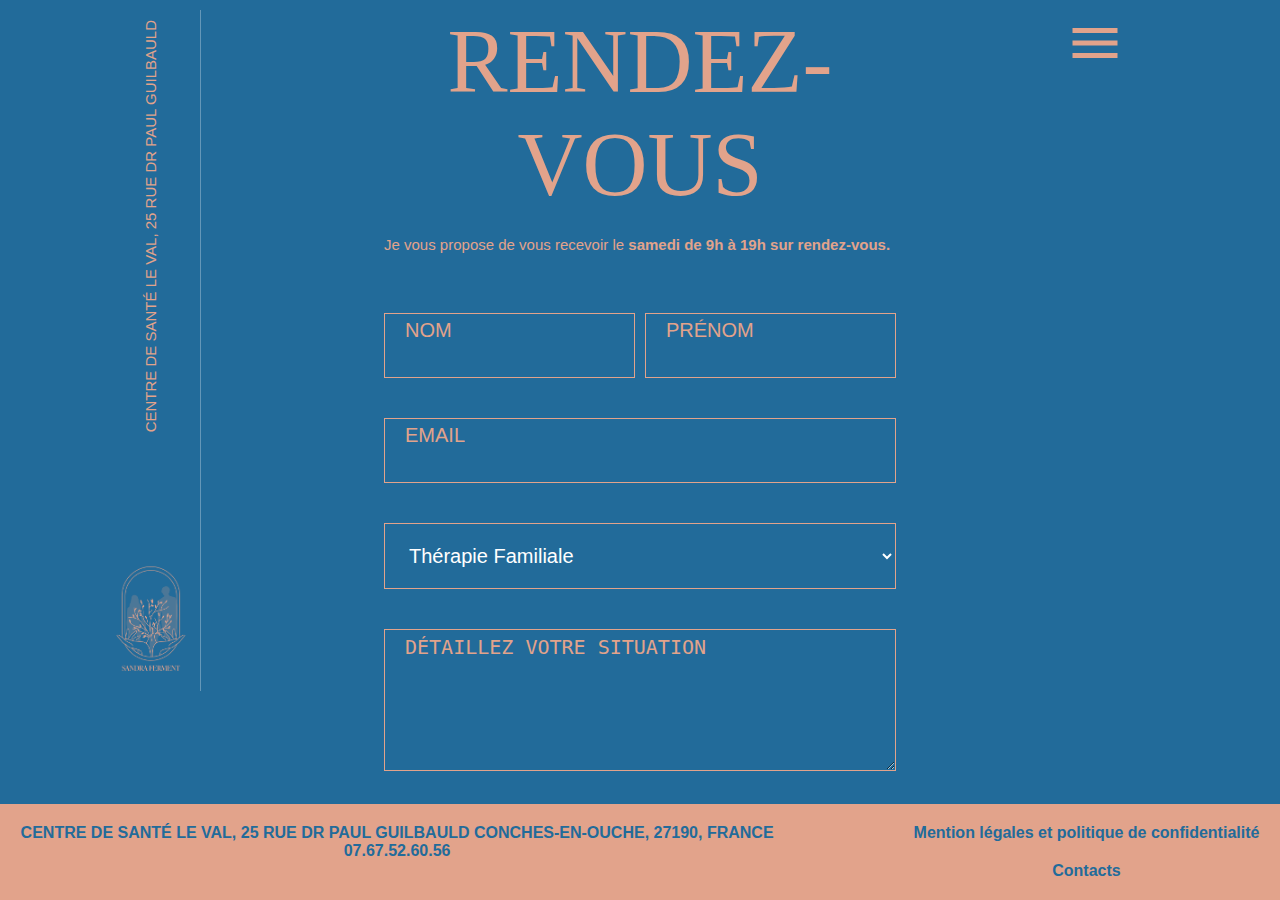
<file: Site Web SANDRA FERMENT/Rendez-vous.html>
<!DOCTYPE html>
<html lang="fr">
    <head>
        <title>Sandra FERMENT - Rendez-vous</title>
        <meta name="description" content="Sandra FERMENT, Thérapeute de famille et de couple propose ses services avec une approche bienveillante et systémique.">
        <meta charset="utf-8">
        <link rel="stylesheet" href="styles/style.css">
        <link rel="icon" href="assets/logo SF-03.png">
        <meta name="viewport" content="width=device-width, initial-scale=1">
        <Script src="scripts/script.js" defer></Script>
    </head>

    <body>

        <main class="content">        
            <div class="container"><!--Conteneur principal-->
                
                <div class="aside_container fixed-left"> <!--Bande vertical gauche-->

                        <p class="left_aside aside_block">CENTRE DE SANTÉ LE VAL, 25 RUE DR PAUL GUILBAULD</p>

                    <div class="aside_block">
                        <a href="index.html"><img src="assets/logo SF-04.png" alt="Sandra FERMENT Thérapeute Familiale - Logo" width="80"></a>
                    </div>
                </div> <!--Bande vertical gauche-->

                <div class ="container main-box" style="flex-direction: column;"><!--Block titre + description + dispo-->
                    <header><h1 class="grandTitre">Rendez-vous</h1></header>
                    <section class="rendez-vous">
                        <p>Je vous propose de vous recevoir le <span class="bold">samedi de 9h à 19h sur rendez-vous.</span></p>
                    </section>
                    <form action="https://sandraferment.alwaysdata.net/traitement.php" method="POST">
                        <div class="input-group">
                            <input type="text" name="nom" placeholder="NOM" required>
                            <input type="text" name="prenom" placeholder="PRÉNOM" required>
                        </div>

                        <div class="input-group">
                            <input type="email" name="email" placeholder="EMAIL" required>
                        </div>
                        
                        <div class="input-group">
                           <select name="option" required>
                            <option value="therapie familiale">Thérapie Familiale</option>
                            <option value="therapie de couple">Thérapie de Couple</option>
                           </select>
                        </div>

                        <div class="input-group">
                            <textarea name="message" placeholder="DÉTAILLEZ VOTRE SITUATION" required></textarea>
                        </div>
                        <section class="rendez-vous">
                            <p>Tarifs : 50 euros la séance individuelle ou de couple : durée environ 1h/1h30 <br>
                            Tarifs : 60 euros la séance familiale : durée environ 1h/1h30</p>
                        </section>
                        <input type="submit" value="Envoyer" class="btn">
                    </form>

                </div><!--Block titre + description + dispo-->

                
                
            </div><!--Conteneur principal-->

        </main>

        <nav id="mySidenav" class="sidenav">
            <a id="closeBtn" href="#" class="close"><img src="assets/close-circle-outline.svg" alt="fermer" width="50px"></a>
                <ul>
                    <li></li>
                    <li><a href="index.html">Accueil</a></li>
                    <li><a href="A-Propos.html">À propos</a></li>
                    <li class="current"><a href="Rendez-vous.html">Rendez-vous</a></li>
                    <li><a href="Contact.html">Contactez-moi</a></li>
                </ul>
            </a>
        </nav>
        <div class="fixed-right">
            <a href="#" id="openBtn" >
                <img src="assets/menu.svg" alt="Menu Burger" width="40%" class="burgerButton">
            </a>
        </div>

    <footer class="content">
        <div class="container bold">
            <div class="block" style="flex-direction: column;">
                <p>CENTRE DE SANTÉ LE VAL, 25 RUE DR PAUL GUILBAULD
                    CONCHES-EN-OUCHE, 27190, FRANCE</p>
                <p>07.67.52.60.56</p>
            </div>
            <div class="block">
                <p class="container" style="flex-direction: column;">
                    <a href="MentionsLegales.html">Mention légales et politique de confidentialité</a>
                    <a href="Contact.html">Contacts</a>
                </p>
            </div>
        </div>
    </footer>
    </body>
</html>
</file>
<file: Site Web SANDRA FERMENT/styles/style.css>
html, body {
  font-size: 62.5%;
  padding: 0;
  margin: 0;
  height: 100%;
}

body {
  min-height: 100%;
  display: flex;
  flex-direction: column;
  background-color: #226B9A;
  color: #E2A38B;
  font-family: Arial, Helvetica, sans-serif;
}

main {
  overflow: auto;
}

h1, h2, h3 {
  color: #E2A38B;
}

/*Menu Burger*/
.burgerButton {
  transition: 100ms ease;
  border-radius: 20px;
  border: 3px solid transparent;
  box-sizing: content-box;
}

.burgerButton:hover {
  border-radius: 20px;
  border: 3px solid #E2A38B;
  box-shadow: 0px 0px 20px #e0c4b8;
}

.sidenav {
  font-family: "Times New Roman", Times, serif;
  text-transform: uppercase;
  height: 100%;
  width: 500px;
  position: fixed;
  z-index: 1;
  top: 0;
  right: -500px;
  padding-top: 60px;
  background-color: #226B9A;
  box-sizing: border-box;
  transition: right 0.5s ease;
}

.sidenav a {
  padding: 24px 8px 24px 16px;
  text-decoration: none;
  font-size: 2.2rem;
  color: white;
  display: block;
  transition: 0.3s;
}

.sidenav a:hover {
  color: #E2A38B;
  background-color: rgba(0, 0, 0, 0.05);
}

.sidenav ul {
  list-style-type: none;
  padding: 10px;
  margin: 0;
  margin-top: 100px;
}

.sidenav ul li {
  border-bottom: 1px solid rgba(255, 255, 255, 0.25);
}

.sidenav.active {
  right: 0;
}

.current a {
  color: #E2A38B;
  pointer-events: none;
  list-style-type: disc;
  background-color: rgba(0, 0, 0, 0.05);
}

.sidenav .close {
  position: absolute;
  top: 25px;
  width: 50px;
  height: 50px;
  right: 25px;
  font-size: 3rem;
  padding: 0;
  border-radius: 50px;
  border: 2px solid transparent;
}

.sidenav .close:hover {
  background-color: #226B9A;
  box-shadow: 0px 0px 20px 5px #e0c4b8;
  border-radius: 50px;
  border: 2px solid #E2A38B;
}

/*=============================*/
.content {
  flex: 1;
  padding-top: 10px;
}

.container {
  display: flex;
  gap: 20px;
  justify-content: center;
  min-width: 40%;
}

.aside_container {
  display: inline-flex;
  flex-direction: column;
  align-items: center;
  border-right: 1px solid rgba(255, 255, 255, 0.3);
  justify-content: center;
  text-align: center;
  gap: 10vw;
}

.titre-principal {
  flex-direction: column;
  text-align: center;
  justify-content: center;
  display: flex;
  align-self: center;
}

.block {
  padding: 20px;
  text-align: center;
  justify-content: center;
}

.blockBox {
  min-width: 50%;
}

.columnBlock {
  flex-direction: column;
}

.block span {
  display: contents;
}

.bold {
  font-weight: bold;
}

/*LobbyPage*/
.nom {
  padding: 0;
  margin: 0;
  text-align: right;
}

.prenom {
  text-align: left;
}

.nom, .prenom, .grandTitre {
  font-family: "Times New Roman", Times, serif;
  font-weight: lighter;
  margin: 0;
  font-size: 9rem;
  text-transform: uppercase;
}

.grandTitre {
  text-align: center;
  justify-content: center;
}

.grandTitre h2 {
  font-size: 4rem;
}

.main-box {
  width: 30%;
  box-sizing: content-box;
}

.main_content {
  text-align: justify;
  word-spacing: 0.5px;
  box-sizing: border-box;
}

.profession {
  font-family: Arial, Helvetica, sans-serif;
  letter-spacing: 2px;
  color: white;
  text-align: right;
  font-size: 1.5rem;
  font-weight: bold;
  text-transform: uppercase;
}

.titre {
  font-family: "Times New Roman", Times, serif;
  font-size: 5rem;
}

.left_aside {
  writing-mode: sideways-lr;
  font-family: Arial, Helvetica, sans-serif;
  font-size: 1.5rem;
  text-align: end;
  padding: 0;
  margin: 0;
}

.fixed-right {
  position: absolute;
  right: 100px;
  padding: 10px;
  width: 150px;
  text-align: center;
}

.fixed-left {
  position: absolute;
  left: 100px;
  padding: 10px;
  text-align: center;
}

.btn {
  color: #226B9A;
  font-size: 2rem;
  background-color: #E2A38B;
  border-radius: 10px;
  padding: 10px;
  font-weight: bold;
  text-decoration: none;
  box-shadow: 0px 0px 0px white;
  transition: 200ms ease;
}

.btn:hover {
  box-shadow: 0px 0px 20px #e0c4b8;
}

section, aside {
  font-size: 2rem;
  color: white;
}

.dispo_box {
  display: flex;
  flex-direction: column;
  align-items: center;
  font-weight: bold;
  padding: 30px;
  border: 2px solid #E2A38B;
  border-radius: 20px;
  box-sizing: content-box;
  white-space: nowrap;
}

.contact_collumn {
  padding-bottom: 200px;
}

.contact-box {
  flex-direction: column;
  align-self: center;
  font-weight: bold;
  border: 2px dashed #E2A38B;
  border-radius: 20px;
  box-sizing: border-box;
  white-space: wrap;
  min-width: 300px;
  max-width: 500px;
}

.back-button {
  position: absolute;
  left: 250px;
  padding: 10px;
  align-self: left;
}

/*===Footer===*/
footer {
  color: #226B9A;
  font-size: 1.6rem;
  margin-top: auto;
  max-height: -moz-fit-content;
  max-height: fit-content;
}

footer .container {
  background-color: #E2A38B;
  -moz-column-gap: 100px;
       column-gap: 100px;
  padding-block: 0;
}

footer a {
  text-decoration: none;
  color: #226B9A;
}

footer p {
  margin: 0;
}

footer a:hover {
  text-decoration: underline;
}

.lien a {
  text-decoration: none;
  color: #E2A38B;
}

.lien a:hover {
  text-decoration: underline;
}

.grand-logo {
  padding: 0;
  text-align: center;
  justify-content: center;
  display: flex;
  align-self: center;
}

/*===Form===*/
input, textarea, select {
  background-color: rgba(255, 255, 255, 0);
  font-size: 2rem;
  padding: 20px;
  border: 1px solid #E2A38B;
  color: white;
  width: 100%;
}

input:-moz-placeholder-shown {
  text-transform: uppercase;
}

input:placeholder-shown {
  text-transform: uppercase;
}

input:focus, textarea:focus, select:focus {
  outline: 1px solid #E2A38B;
}

select:focus {
  color: #E2A38B;
  font-weight: bold;
  background-color: rgba(255, 255, 255, 0);
}

::-moz-placeholder {
  position: absolute;
  color: #E2A38B;
  font-size: 2rem;
  left: 20px;
  top: 5px;
}

::placeholder {
  position: absolute;
  color: #E2A38B;
  font-size: 2rem;
  left: 20px;
  top: 5px;
}

.input-group {
  display: flex;
  align-content: stretch;
  gap: 10px;
  width: 100%;
  justify-content: center;
  padding-block: 20px;
}

form .btn {
  display: block;
  width: 20%;
  min-width: 150px;
  border-radius: 0;
  background-color: #226B9A;
  color: #E2A38B;
  text-transform: uppercase;
}

.input-group textarea {
  min-height: 100px;
}

.rendez-vous, .rendez-vous p {
  padding: 0;
  margin: 0;
  color: #E2A38B;
  font-size: 1.5rem;
}

.rendez-vous p {
  margin-bottom: 20px;
}

.linkML {
  color: white;
}

.linkML:hover {
  color: #E2A38B;
}

.linkML:active {
  color: #dfcfc9;
}

@media (max-width: 1170px) {
  .grand-logo {
    display: none;
  }
  .aside_container {
    display: none;
  }
  .container {
    display: flex;
    flex-direction: column;
    align-items: center;
    gap: 0;
  }
  .titre-principal {
    padding-top: 50px;
  }
  .nom {
    text-align: center;
    font-size: 5rem;
  }
  .prenom {
    text-align: center;
    font-size: 5rem;
  }
  .grandTitre {
    font-size: 5rem;
    text-align: center;
  }
  .fixed-right {
    position: fixed;
    right: -30px;
    top: 0;
    padding: 0;
  }
  footer {
    display: none;
  }
  .sidenav {
    width: 100%;
    right: -100%;
  }
  .main-box {
    min-width: 70%;
  }
}/*# sourceMappingURL=style.css.map */
</file>
